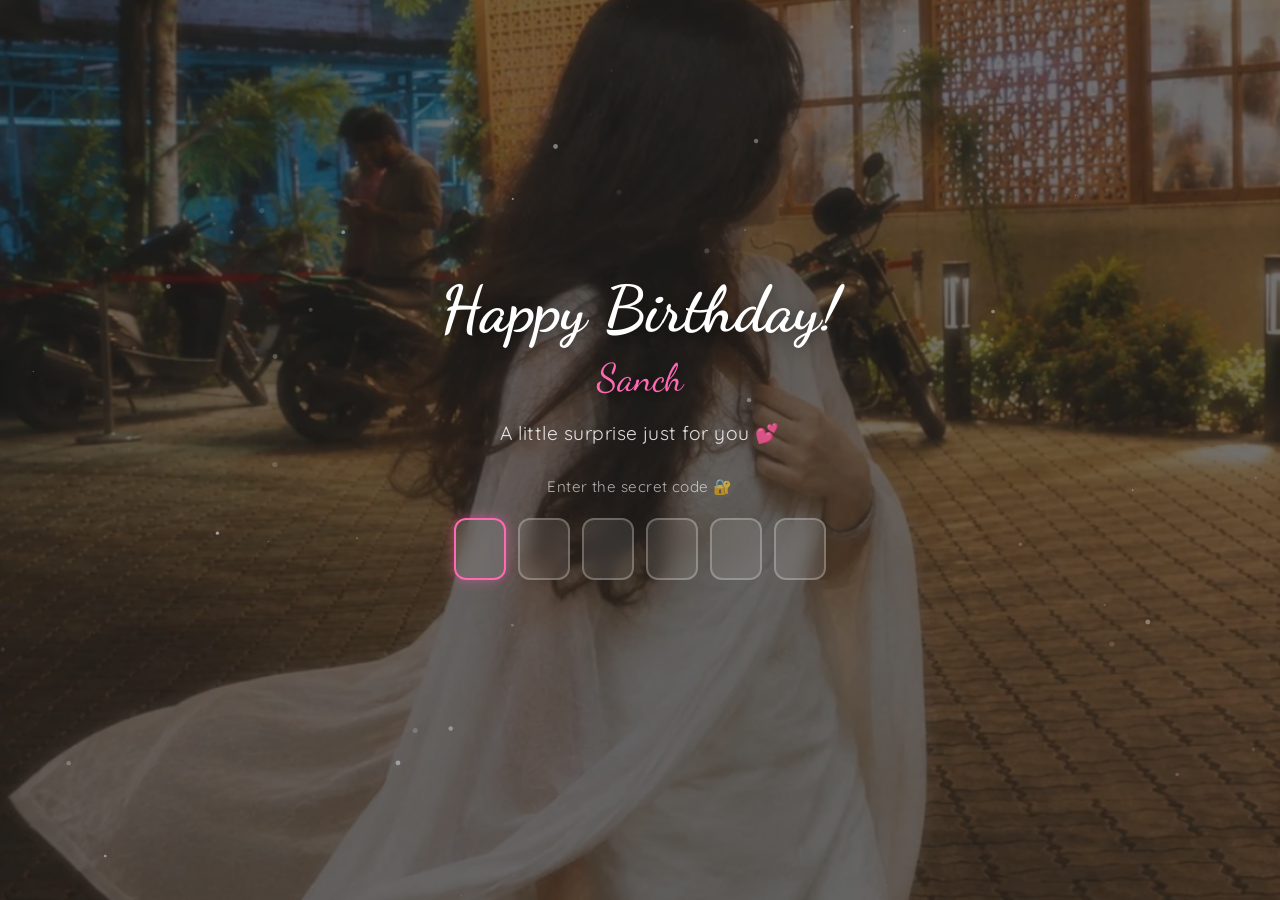
<file: index.html>
<!DOCTYPE html>
<html lang="en">
<head>
  <meta charset="UTF-8">
  <meta name="viewport" content="width=device-width, initial-scale=1.0">
  <title>Happy Birthday 🎂</title>
  <link href="https://fonts.googleapis.com/css2?family=Dancing+Script:wght@700&family=Quicksand:wght@400;500;600&display=swap" rel="stylesheet">
  <link rel="stylesheet" href="shared.css">
  <style>
    .landing-content {
      text-align: center;
      padding: 1rem;
    }

    .landing-name {
      font-family: 'Dancing Script', cursive;
      font-size: clamp(1.6rem, 4vw, 2.4rem);
      color: var(--primary);
      display: block;
      margin-top: -0.6rem;
      margin-bottom: 1.2rem;
      text-shadow: 0 2px 10px rgba(0, 0, 0, 0.4);
    }

    /* ── CODE HINT ─────────────────────────────────────────── */
    .code-hint {
      font-size: 0.95rem;
      color: rgba(255, 255, 255, 0.65);
      margin-bottom: 1.4rem;
      letter-spacing: 0.03em;
    }

    /* ── OTP BOXES ─────────────────────────────────────────── */
    .code-inputs {
      display: flex;
      justify-content: center;
      gap: 0.75rem;
      margin-bottom: 1.6rem;
    }

    .code-box {
      width: 52px;
      height: 62px;
      text-align: center;
      font-size: 1.8rem;
      font-weight: 700;
      font-family: 'Quicksand', sans-serif;
      color: #fff;
      background: rgba(255, 255, 255, 0.10);
      border: 2px solid rgba(255, 255, 255, 0.25);
      border-radius: 12px;
      backdrop-filter: blur(8px);
      outline: none;
      caret-color: var(--primary);
      transition: border-color 0.2s ease, box-shadow 0.2s ease;
      /* Hide number spinners */
      -moz-appearance: textfield;
    }

    .code-box::-webkit-outer-spin-button,
    .code-box::-webkit-inner-spin-button { -webkit-appearance: none; }

    .code-box:focus {
      border-color: var(--primary);
      box-shadow: 0 0 14px rgba(255, 105, 180, 0.45);
    }

    /* ── STATES ────────────────────────────────────────────── */
    .code-box.correct {
      border-color: #4ade80;
      box-shadow: 0 0 14px rgba(74, 222, 128, 0.4);
    }

    .code-box.wrong {
      border-color: #f87171;
      animation: shake 0.4s ease;
    }

    @keyframes shake {
      0%, 100% { transform: translateX(0);    }
      20%       { transform: translateX(-6px); }
      40%       { transform: translateX(6px);  }
      60%       { transform: translateX(-4px); }
      80%       { transform: translateX(4px);  }
    }

    /* ── ERROR MSG ─────────────────────────────────────────── */
    .code-error {
      font-size: 0.9rem;
      color: #f87171;
      margin-top: -0.8rem;
      margin-bottom: 1rem;
      min-height: 1.2rem;
      transition: opacity 0.3s ease;
    }

    /* ── MOBILE ────────────────────────────────────────────── */
    @media (max-width: 420px) {
      .code-box { width: 42px; height: 54px; font-size: 1.5rem; border-radius: 10px; }
      .code-inputs { gap: 0.5rem; }
    }
  </style>
</head>
<body>

  <div class="bg-image"   id="bgImage"></div>
  <div class="bg-overlay"></div>
  <canvas id="sparkleCanvas"></canvas>
  <div class="hearts-container" id="heartsContainer"></div>

  <main class="page-wrapper">
    <div class="landing-content">
      <h1 class="heading-display" id="landingHeading"></h1>
      <span class="landing-name"  id="landingName"></span>
      <p   class="subtext"        id="landingSubtext"></p>

      <!-- 6-digit code input -->
      <p class="code-hint">Enter the secret code 🔐</p>
      <div class="code-inputs" id="codeInputs">
        <input class="code-box" type="number" maxlength="1" min="0" max="9" inputmode="numeric">
        <input class="code-box" type="number" maxlength="1" min="0" max="9" inputmode="numeric">
        <input class="code-box" type="number" maxlength="1" min="0" max="9" inputmode="numeric">
        <input class="code-box" type="number" maxlength="1" min="0" max="9" inputmode="numeric">
        <input class="code-box" type="number" maxlength="1" min="0" max="9" inputmode="numeric">
        <input class="code-box" type="number" maxlength="1" min="0" max="9" inputmode="numeric">
      </div>
      <p class="code-error" id="codeError"></p>
    </div>
  </main>

  <script src="config.js"></script>
  <script src="shared.js"></script>
  <script>
    // Populate from config
    document.title = `Happy Birthday ${CONFIG.name}! 🎂`;
    document.getElementById('landingHeading').textContent = CONFIG.landing.heading;
    document.getElementById('landingName').textContent    = CONFIG.name;
    document.getElementById('landingSubtext').textContent = CONFIG.landing.subtext;
    setBackground(CONFIG.landing.background);

    // ── CODE LOGIC ──────────────────────────────────────────
    const boxes     = Array.from(document.querySelectorAll('.code-box'));
    const errorEl   = document.getElementById('codeError');
    const secretCode = String(CONFIG.landing.secretCode);

    boxes.forEach((box, i) => {

      box.addEventListener('input', () => {
        // Keep only the last digit typed (number inputs can accumulate)
        const val = box.value.replace(/\D/g, '').slice(-1);
        box.value = val;

        if (val) {
          // Auto-advance
          if (i < boxes.length - 1) boxes[i + 1].focus();
          // Check if all filled
          checkCode();
        }
      });

      box.addEventListener('keydown', e => {
        // Backspace clears current and moves back
        if (e.key === 'Backspace') {
          if (!box.value && i > 0) {
            boxes[i - 1].value = '';
            boxes[i - 1].focus();
          }
        }
        // Block non-digit keys (except control keys)
        if (!/^\d$/.test(e.key) && !['Backspace','Tab','ArrowLeft','ArrowRight'].includes(e.key)) {
          e.preventDefault();
        }
      });

      // Clicking a filled box — clear and retype
      box.addEventListener('click', () => box.select());
    });

    function checkCode() {
      const entered = boxes.map(b => b.value).join('');
      if (entered.length < 6) return;

      if (entered === secretCode) {
        // Correct — flash green then navigate
        boxes.forEach(b => b.classList.add('correct'));
        errorEl.textContent = '';
        setTimeout(() => { window.location.href = 'letter.html'; }, 600);
      } else {
        // Wrong — flash red and clear
        boxes.forEach(b => b.classList.add('wrong'));
        errorEl.textContent = 'Wrong code — try again 💔';
        setTimeout(() => {
          boxes.forEach(b => { b.classList.remove('wrong'); b.value = ''; });
          boxes[0].focus();
        }, 700);
      }
    }

    // Auto-focus first box
    boxes[0].focus();
  </script>
</body>
</html>
</file>
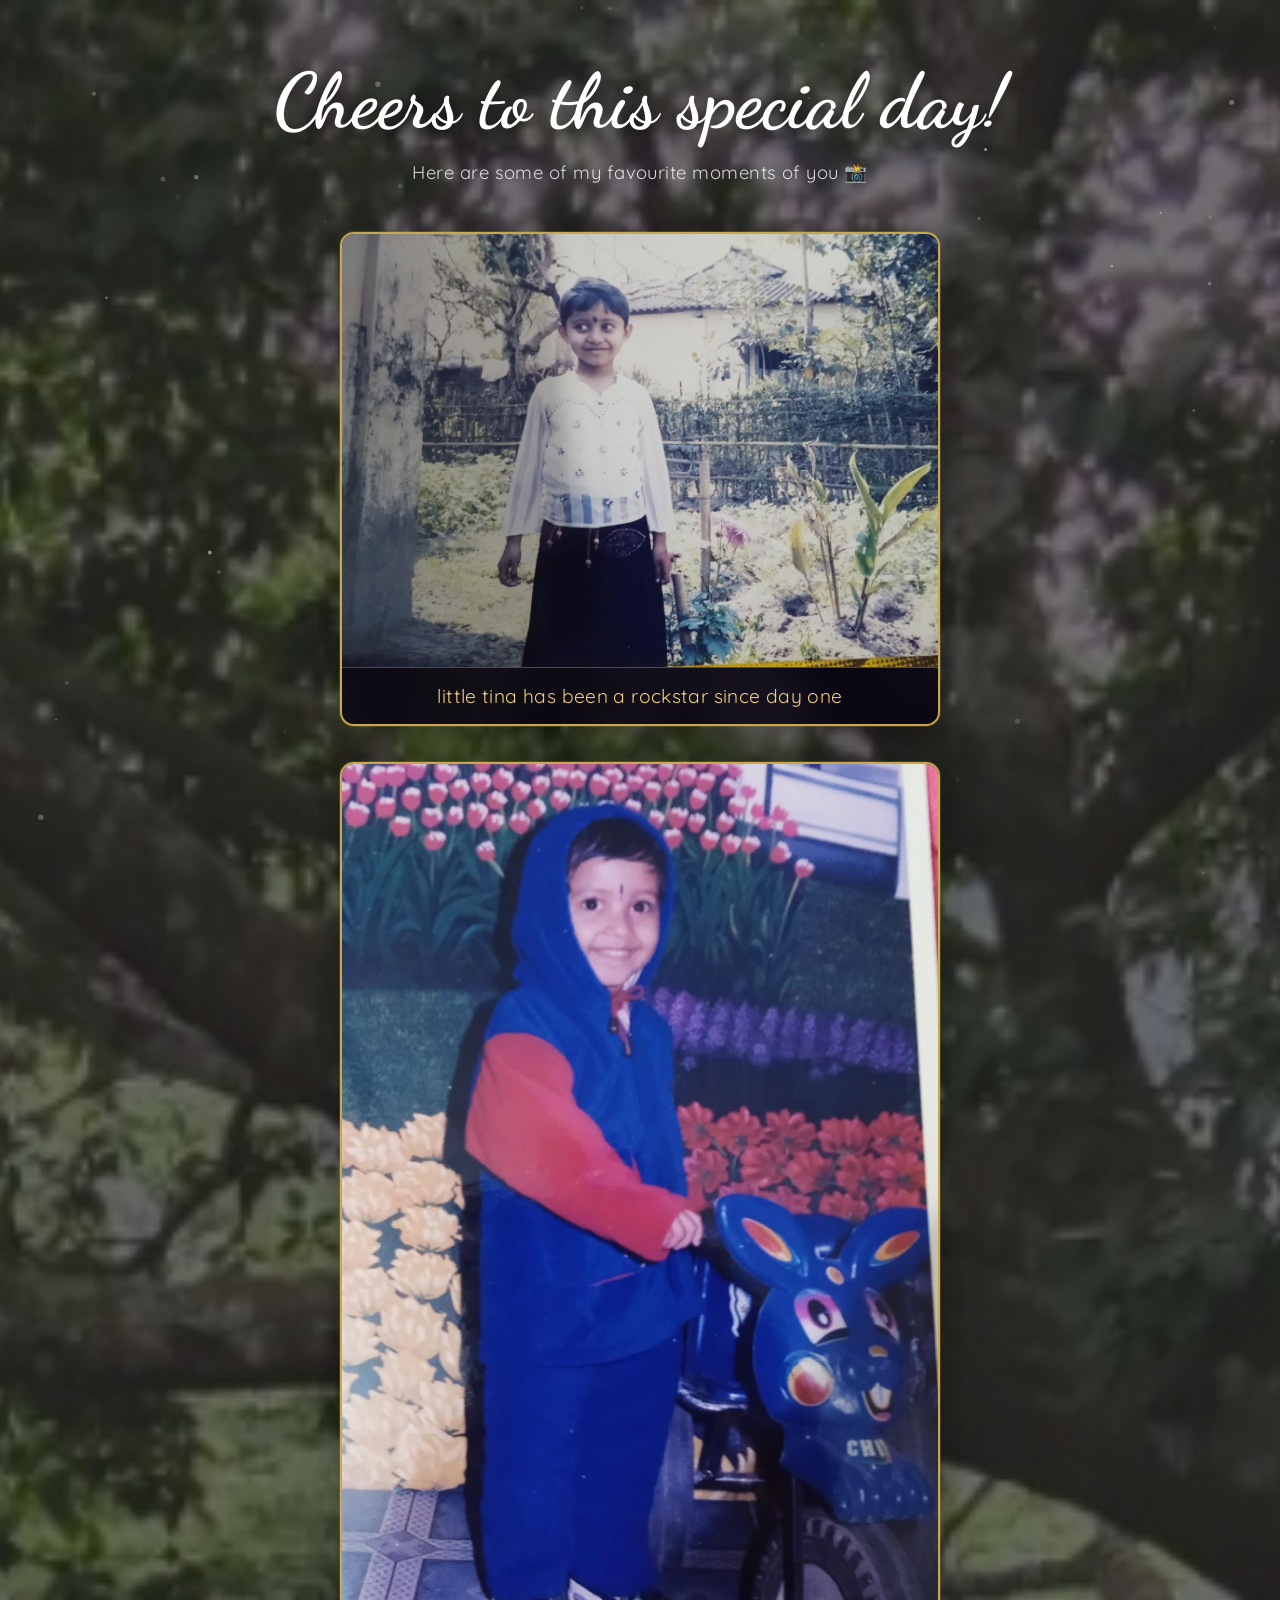
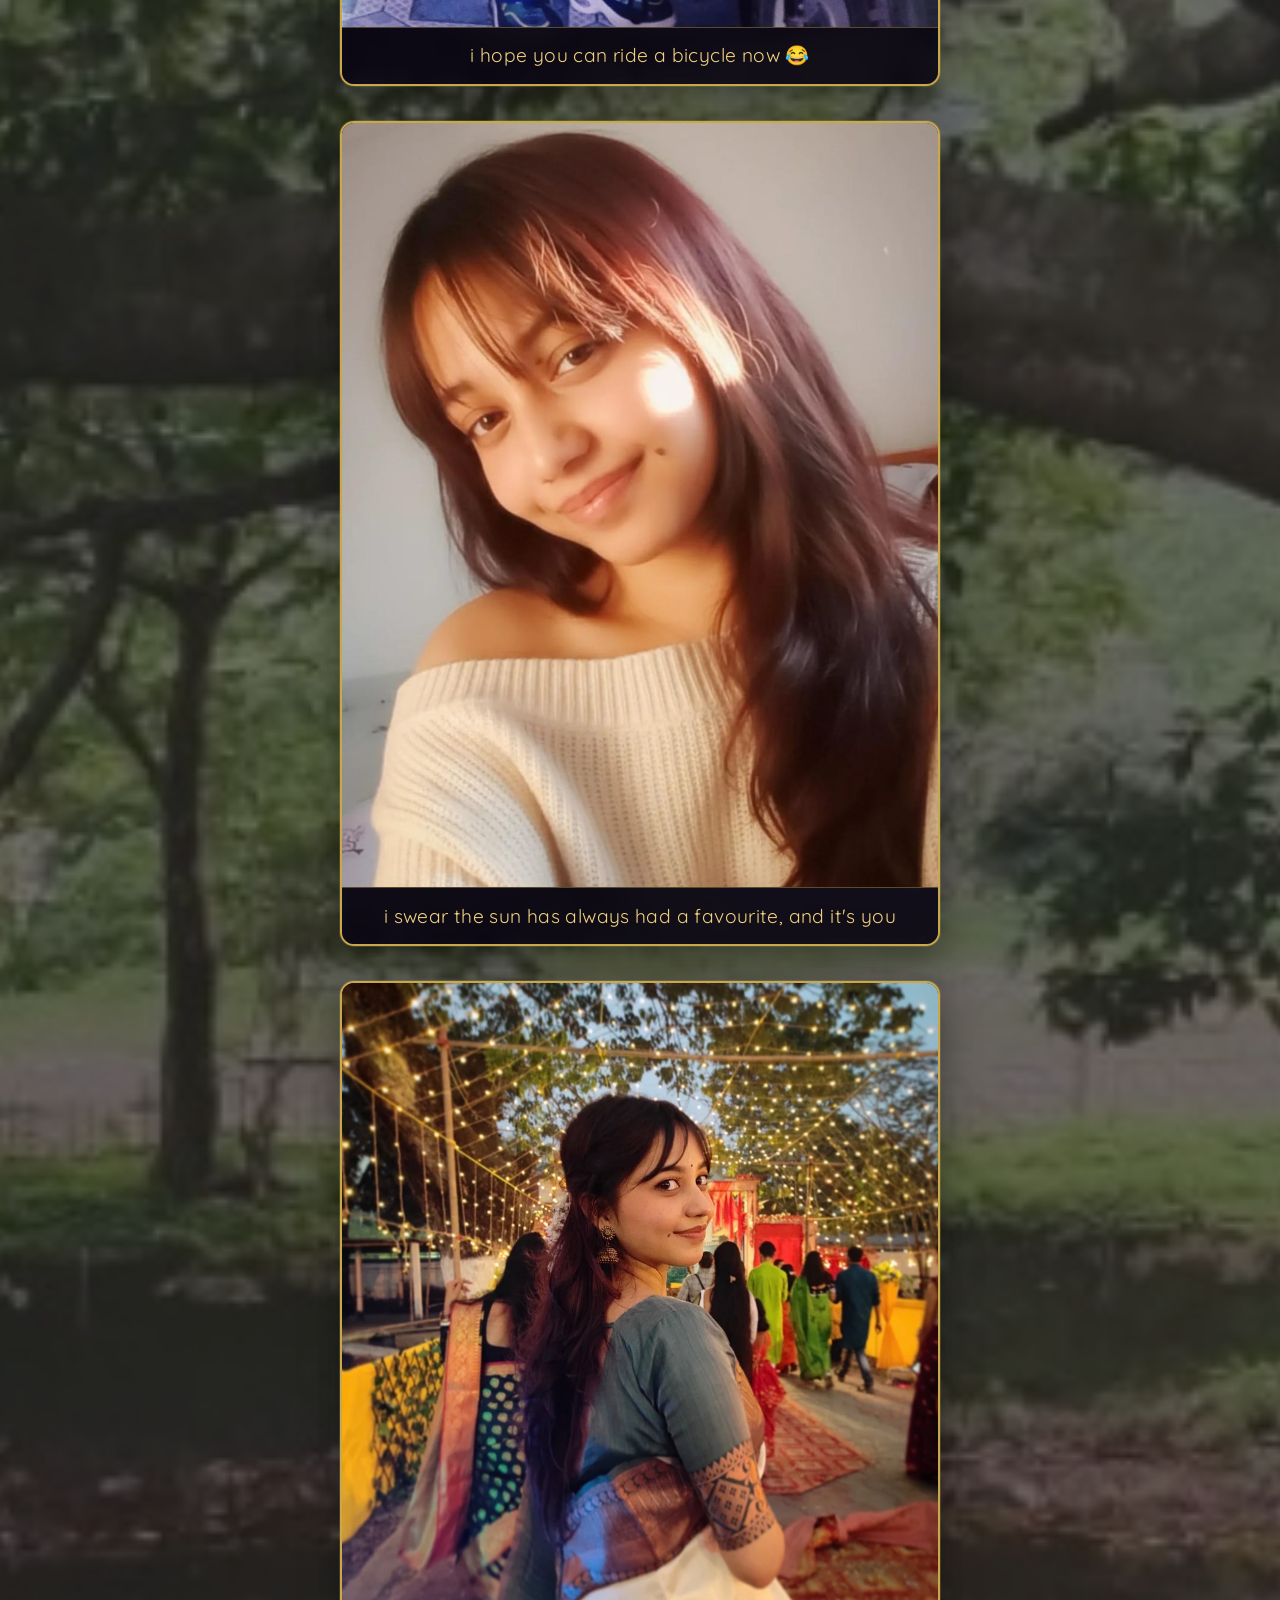
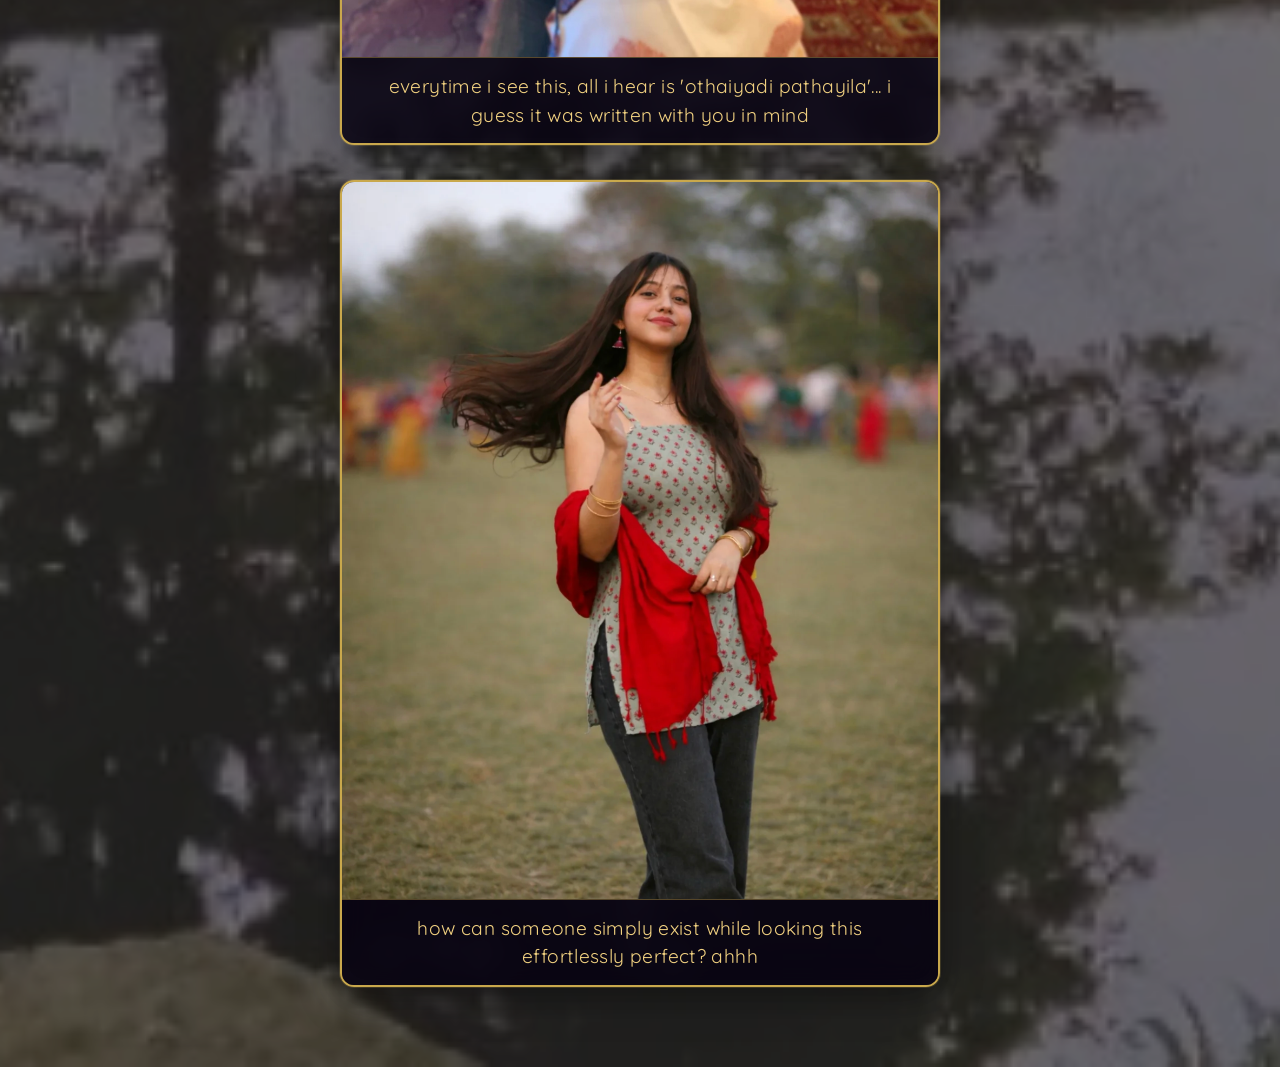
<file: gallery.html>
<!DOCTYPE html>
<html lang="en">
<head>
  <meta charset="UTF-8">
  <meta name="viewport" content="width=device-width, initial-scale=1.0">
  <title>Our Memories 📸</title>
  <link href="https://fonts.googleapis.com/css2?family=Dancing+Script:wght@700&family=Quicksand:wght@400;500;600&display=swap" rel="stylesheet">
  <link rel="stylesheet" href="shared.css">
  <style>
    /* ── GALLERY LAYOUT ────────────────────────────────────── */
    .gallery-wrapper {
      position: relative;
      z-index: 2;
      max-width: 1100px;
      margin: 0 auto;
      padding: 3.5rem 1.5rem 5rem;
    }

    /* ── HERO WISH SECTION ─────────────────────────────────── */
    .gallery-hero {
      text-align: center;
      margin-bottom: 3rem;
    }

    .gallery-wish {
      font-family: 'Dancing Script', cursive;
      font-size: clamp(2.6rem, 7vw, 4.8rem);
      color: #fff;
      text-shadow: 0 2px 18px rgba(0, 0, 0, 0.5);
      line-height: 1.2;
      margin-bottom: 0.8rem;
      animation: gentlePulse calc(3s * var(--anim-speed)) ease-in-out infinite;
    }

    .gallery-subwish {
      font-size: clamp(1rem, 2.5vw, 1.15rem);
      color: rgba(255, 255, 255, 0.8);
      letter-spacing: 0.025em;
    }

    /* ── PHOTO COLUMN ──────────────────────────────────────── */
    /* Single centered column — all images same width, natural height */
    .photo-grid {
      display: flex;
      flex-direction: column;
      align-items: center;
      gap: 2.2rem;
    }

    /* ── PHOTO CARD ────────────────────────────────────────── */
    .photo-card {
      width: 100%;
      max-width: 600px;           /* fixed column width */
      background: rgba(10, 5, 20, 0.55);
      backdrop-filter: blur(14px);
      -webkit-backdrop-filter: blur(14px);

      /* Gold border */
      border: 2px solid #C9A84C;
      border-radius: 14px;
      overflow: hidden;

      box-shadow:
        0 0 0 1px rgba(201, 168, 76, 0.20),   /* inner gold halo */
        0 10px 40px rgba(0, 0, 0, 0.40);

      transition: transform 0.32s ease, box-shadow 0.32s ease;
    }

    /* hover-lift class toggled via config.animations.cardHoverLift */
    .photo-card.hover-lift:hover {
      transform: translateY(-6px);
      box-shadow:
        0 0 0 1px rgba(201, 168, 76, 0.45),
        0 20px 50px rgba(0, 0, 0, 0.45),
        0 0 20px rgba(201, 168, 76, 0.18);
    }

    /* Image: full width, natural height — zero cropping */
    .photo-card img {
      width: 100%;
      height: auto;               /* ← preserves original aspect ratio */
      display: block;
    }

    /* ── CAPTION ───────────────────────────────────────────── */
    /* Dark base + gold top border + italic script font */
    .photo-caption {
      padding: 0.85rem 1.4rem;
      border-top: 1px solid rgba(201, 168, 76, 0.40);
      background: rgba(10, 5, 20, 0.70);

      font-family: 'Quicksand', sans-serif;
      font-size: 1.2rem;
      color: #F0D080;             /* warm gold text — contrasts the dark base */
      text-align: center;
      letter-spacing: 0.02em;
      line-height: 1.5;
    }

    /* ── RESPONSIVE ────────────────────────────────────────── */
    @media (max-width: 640px) {
      .photo-card { max-width: 100%; }
    }
  </style>
</head>
<body>

  <!-- Full-screen background image -->
  <div class="bg-image"   id="bgImage"></div>
  <div class="bg-overlay"></div>

  <!-- Effects -->
  <canvas id="sparkleCanvas"></canvas>
  <div class="hearts-container" id="heartsContainer"></div>

  <!-- ── PAGE CONTENT ── -->
  <div class="gallery-wrapper">

    <!-- Birthday wish hero -->
    <div class="gallery-hero">
      <h1 class="gallery-wish"    id="galleryWish"></h1>
      <p  class="gallery-subwish" id="gallerySubwish"></p>
    </div>

    <!-- Photo grid — cards injected by JS below -->
    <div class="photo-grid" id="photoGrid"></div>

  </div>

  <script src="config.js"></script>
  <script src="shared.js"></script>
  <script>
    const G = CONFIG.gallery;

    // Set wish text from config
    document.title = G.wish;
    document.getElementById('galleryWish').textContent    = G.wish;
    document.getElementById('gallerySubwish').textContent = G.subwish;

    // Build photo cards dynamically from CONFIG.gallery.photos
    const grid      = document.getElementById('photoGrid');
    const hoverCls  = CONFIG.animations.cardHoverLift ? 'hover-lift' : '';

    G.photos.forEach(({ src, caption }) => {
      const card = document.createElement('div');
      card.className = `photo-card ${hoverCls}`.trim();

      const img = document.createElement('img');
      img.src     = src;
      img.alt     = caption;
      img.loading = 'lazy'; // load only when scrolled into view

      const cap = document.createElement('div');
      cap.className   = 'photo-caption';
      cap.textContent = caption;

      card.appendChild(img);
      card.appendChild(cap);
      grid.appendChild(card);
    });

    // Set background from config
    setBackground(G.background);
  </script>
</body>
</html>
</file>
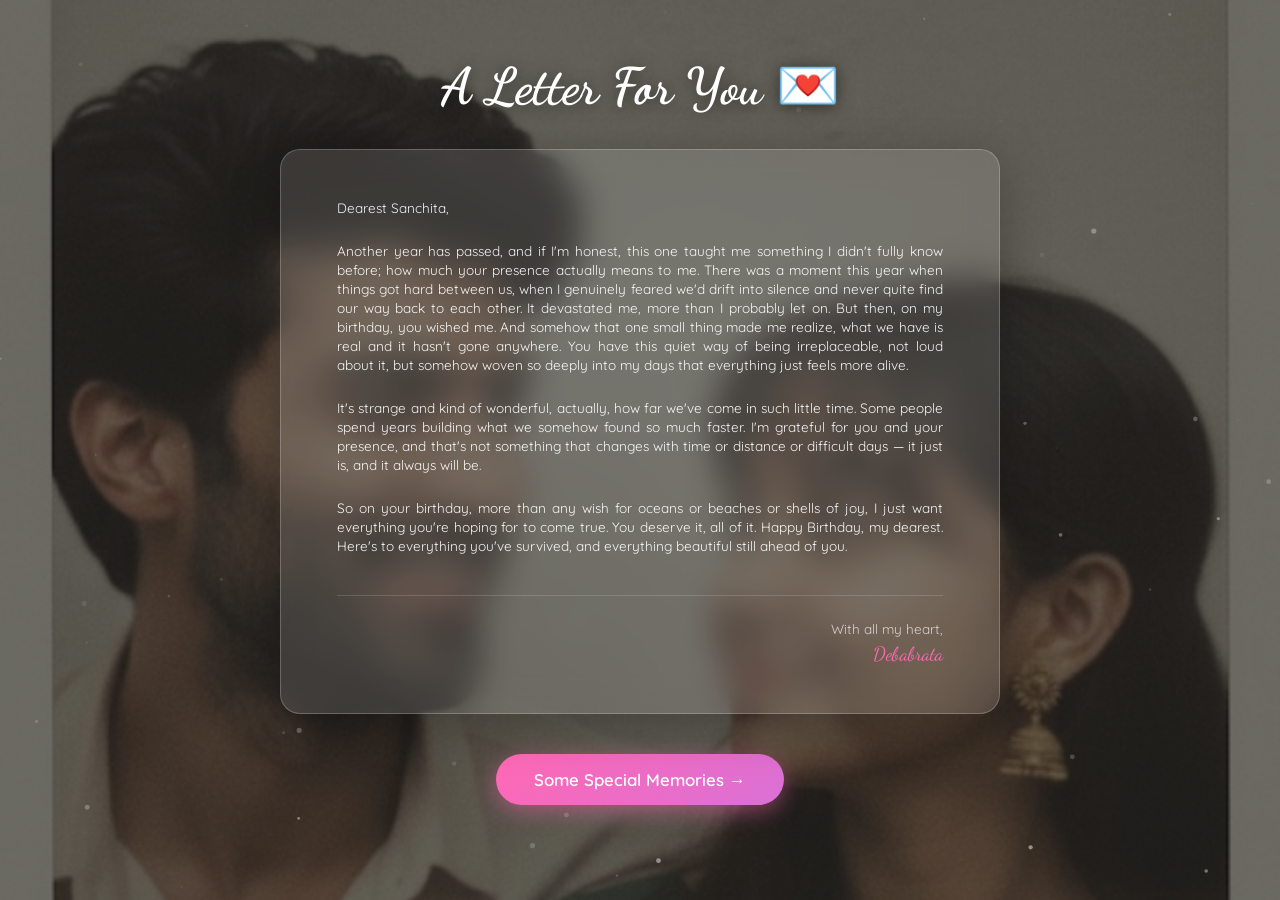
<file: letter.html>
<!DOCTYPE html>
<html lang="en">
<head>
  <meta charset="UTF-8">
  <meta name="viewport" content="width=device-width, initial-scale=1.0">
  <title>A Letter For You 💌</title>
  <link href="https://fonts.googleapis.com/css2?family=Dancing+Script:wght@700&family=Quicksand:wght@400;500;600&display=swap" rel="stylesheet">
  <link rel="stylesheet" href="shared.css">
  <style>
    /* ── LETTER LAYOUT ─────────────────────────────────────── */
    .letter-wrapper {
      position: relative;
      z-index: 2;
      min-height: 100vh;
      padding: 3.5rem 1.5rem 5rem;
      display: flex;
      flex-direction: column;
      align-items: center;
    }

    /* Decorative heading above the letter card */
    .letter-heading {
      font-family: 'Dancing Script', cursive;
      font-size: clamp(2rem, 5vw, 3.2rem);
      color: #fff;
      text-shadow: 0 2px 16px rgba(0, 0, 0, 0.5);
      margin-bottom: 2rem;
      text-align: center;
    }

    /* ── LETTER CARD ───────────────────────────────────────── */
    .letter-card {
      background: rgba(255, 255, 255, 0.12);
      backdrop-filter: blur(16px);
      -webkit-backdrop-filter: blur(16px);
      border: 1px solid rgba(255, 255, 255, 0.22);
      border-radius: 20px;
      padding: 3rem 3.5rem;
      max-width: 720px;
      width: 100%;
      box-shadow: 0 10px 50px rgba(0, 0, 0, 0.28);
    }

    /* ── PARAGRAPHS ────────────────────────────────────────── */
    /* Each paragraph in CONFIG.letter.paragraphs becomes one <p> */
    .letter-card p {
      font-size: 0.85rem;
      line-height: 1.4;
      color: rgba(255, 255, 255, 0.93);
      margin-bottom: 1.5rem;
      text-indent: 0;
      text-align: justify;          /* Classic letter indent */
    }

    .letter-card p:last-of-type {
      margin-bottom: 0;
    }

    /* ── SIGN-OFF ───────────────────────────────────────────── */
    .letter-signoff {
      margin-top: 2.5rem;
      padding-top: 1.5rem;
      border-top: 1px solid rgba(255, 255, 255, 0.15);
      text-align: right;
    }

    .signoff-line {
      display: block;
      font-size: 0.85rem;
      color: rgba(255, 255, 255, 0.7);
      margin-bottom: 0.3rem;
    }

    .signoff-name {
      font-family: 'Dancing Script', cursive;
      font-size: 1.2rem;
      color: var(--primary);
      display: block;
    }

    /* ── NEXT BUTTON ───────────────────────────────────────── */
    .letter-nav {
      margin-top: 2.5rem;
      text-align: center;
    }

    /* ── RESPONSIVE ────────────────────────────────────────── */
    @media (max-width: 600px) {
      .letter-card             { padding: 2rem 1.5rem; }
      .letter-card p           { font-size: 1rem; text-indent: 1.2em; }
      .signoff-name            { font-size: 1.8rem; }
    }
  </style>
</head>
<body>

  <!-- Full-screen background image -->
  <div class="bg-image"   id="bgImage"></div>
  <div class="bg-overlay"></div>

  <!-- Effects -->
  <canvas id="sparkleCanvas"></canvas>
  <div class="hearts-container" id="heartsContainer"></div>

  <!-- ── PAGE CONTENT ── -->
  <div class="letter-wrapper">

    <h1 class="letter-heading" id="letterHeading"></h1>

    <div class="letter-card">
      <!-- Paragraphs injected here by JS -->
      <div id="letterBody"></div>

      <!-- Sign-off block -->
      <div class="letter-signoff">
        <span class="signoff-line" id="letterSign"></span>
        <span class="signoff-name" id="letterName"></span>
      </div>
    </div>

    <!-- Navigation to gallery -->
    <div class="letter-nav">
      <button class="btn-primary" id="nextBtn">Some Special Memories →</button>
    </div>

  </div>

  <script src="config.js"></script>
  <script src="shared.js"></script>
  <script>
    const L = CONFIG.letter;

    // Set page title and headings
    document.title = L.heading;
    document.getElementById('letterHeading').textContent = L.heading;
    document.getElementById('letterSign').textContent    = L.sign;
    document.getElementById('letterName').textContent    = L.yourName;

    // Render each paragraph from CONFIG.letter.paragraphs
    const body = document.getElementById('letterBody');
    L.paragraphs.forEach(text => {
      const p = document.createElement('p');
      p.textContent = text;
      body.appendChild(p);
    });

    // Set background from config
    setBackground(L.background);

    // Navigate to gallery page
    document.getElementById('nextBtn').addEventListener('click', () => {
      window.location.href = 'gallery.html';
    });
  </script>
</body>
</html>
</file>
<file: shared.css>
/* ══════════════════════════════════════════════════════════════
   BIRTHDAY WEBSITE — SHARED STYLES
   Colors and durations are set from config.js at runtime.
   ══════════════════════════════════════════════════════════════ */

/* ── CSS VARIABLES (overridden by shared.js on load) ────────── */
:root {
  --primary:        #ff69b4;
  --secondary:      #da70d6;
  --text-light:     #ffffff;
  --overlay-color:  rgba(0, 0, 0, 0.55);
  --bg-opacity:     0.30;
  --fade-duration:  1.2s;
  --anim-speed:     1;       /* multiplier — slow=1.6, normal=1, fast=0.55 */
}

/* ── RESET ──────────────────────────────────────────────────── */
*, *::before, *::after {
  margin: 0;
  padding: 0;
  box-sizing: border-box;
}

/* ── BASE ───────────────────────────────────────────────────── */
html, body {
  min-height: 100vh;
  width: 100%;
  overflow-x: hidden;
}

body {
  font-family: 'Quicksand', sans-serif;
  color: var(--text-light);
  animation: pageLoad var(--fade-duration) ease both;
}

@keyframes pageLoad {
  from { opacity: 0; transform: translateY(14px); }
  to   { opacity: 1; transform: translateY(0);    }
}

/* ── BACKGROUND IMAGE LAYER ─────────────────────────────────── */
/* Image sits here at reduced opacity — text reads clearly on top */
.bg-image {
  position: fixed;
  inset: 0;
  background-size: cover;
  background-position: center;
  background-repeat: no-repeat;
  opacity: var(--bg-opacity);
  z-index: -2;
  transition: opacity 0.6s ease;
}

/* Dark overlay above image for contrast */
.bg-overlay {
  position: fixed;
  inset: 0;
  background: var(--overlay-color);
  z-index: -1;
}

/* ── SPARKLE CANVAS ─────────────────────────────────────────── */
#sparkleCanvas {
  position: fixed;
  inset: 0;
  pointer-events: none;
  z-index: 0;
}

/* ── FLOATING HEARTS ────────────────────────────────────────── */
.hearts-container {
  position: fixed;
  inset: 0;
  pointer-events: none;
  z-index: 1;
  overflow: hidden;
}

.floating-heart {
  position: absolute;
  bottom: -2rem;
  animation: floatHeart calc(7s * var(--anim-speed)) ease-in-out infinite;
  opacity: 0;
  user-select: none;
  line-height: 1;
}

@keyframes floatHeart {
  0%   { opacity: 0;   transform: translateY(0)      rotate(0deg);   }
  10%  { opacity: 0.7; }
  90%  { opacity: 0.3; }
  100% { opacity: 0;   transform: translateY(-110vh) rotate(360deg); }
}

/* ── PAGE WRAPPER (centering helper for landing) ────────────── */
.page-wrapper {
  position: relative;
  z-index: 2;
  min-height: 100vh;
  display: flex;
  flex-direction: column;
  align-items: center;
  justify-content: center;
  padding: 2rem 1.5rem;
}

/* ── GLASS CARD ─────────────────────────────────────────────── */
.card {
  background: rgba(255, 255, 255, 0.10);
  backdrop-filter: blur(14px);
  -webkit-backdrop-filter: blur(14px);
  border: 1px solid rgba(255, 255, 255, 0.18);
  border-radius: 20px;
  padding: 2.5rem 3rem;
  width: 100%;
  max-width: 680px;
  box-shadow: 0 8px 40px rgba(0, 0, 0, 0.25);
}

/* ── DISPLAY HEADING ────────────────────────────────────────── */
.heading-display {
  font-family: 'Dancing Script', cursive;
  font-size: clamp(2.4rem, 6vw, 4rem);
  color: var(--text-light);
  text-shadow: 0 2px 14px rgba(0, 0, 0, 0.45);
  line-height: 1.2;
  margin-bottom: 1rem;
}

/* ── SUBTEXT ────────────────────────────────────────────────── */
.subtext {
  font-size: clamp(1rem, 2.5vw, 1.2rem);
  color: rgba(255, 255, 255, 0.85);
  letter-spacing: 0.025em;
  margin-bottom: 2rem;
}

/* ── PRIMARY BUTTON ─────────────────────────────────────────── */
.btn-primary {
  display: inline-block;
  padding: 0.9rem 2.4rem;
  font-family: 'Quicksand', sans-serif;
  font-size: 1.05rem;
  font-weight: 600;
  color: #fff;
  background: linear-gradient(135deg, var(--primary), var(--secondary));
  border: none;
  border-radius: 50px;
  cursor: pointer;
  text-decoration: none;
  box-shadow: 0 6px 22px rgba(255, 105, 180, 0.45);
  transition: transform 0.25s ease, box-shadow 0.25s ease;
  animation: gentlePulse calc(3s * var(--anim-speed)) ease-in-out infinite;
}

.btn-primary:hover {
  transform: translateY(-4px) scale(1.02);
  box-shadow: 0 12px 30px rgba(255, 105, 180, 0.6);
}

@keyframes gentlePulse {
  0%, 100% { transform: scale(1); }
  50%       { transform: scale(1.03); }
}

/* ── SCROLLBAR ──────────────────────────────────────────────── */
::-webkit-scrollbar { width: 8px; }
::-webkit-scrollbar-track { background: rgba(0, 0, 0, 0.2); }
::-webkit-scrollbar-thumb {
  background: linear-gradient(var(--primary), var(--secondary));
  border-radius: 4px;
}

/* ── RESPONSIVE ─────────────────────────────────────────────── */
@media (max-width: 600px) {
  .card { padding: 1.8rem 1.4rem; }
}

/* ── REDUCED MOTION ─────────────────────────────────────────── */
@media (prefers-reduced-motion: reduce) {
  *, *::before, *::after {
    animation-duration: 0.01ms !important;
    transition-duration: 0.01ms !important;
  }
}
</file>
